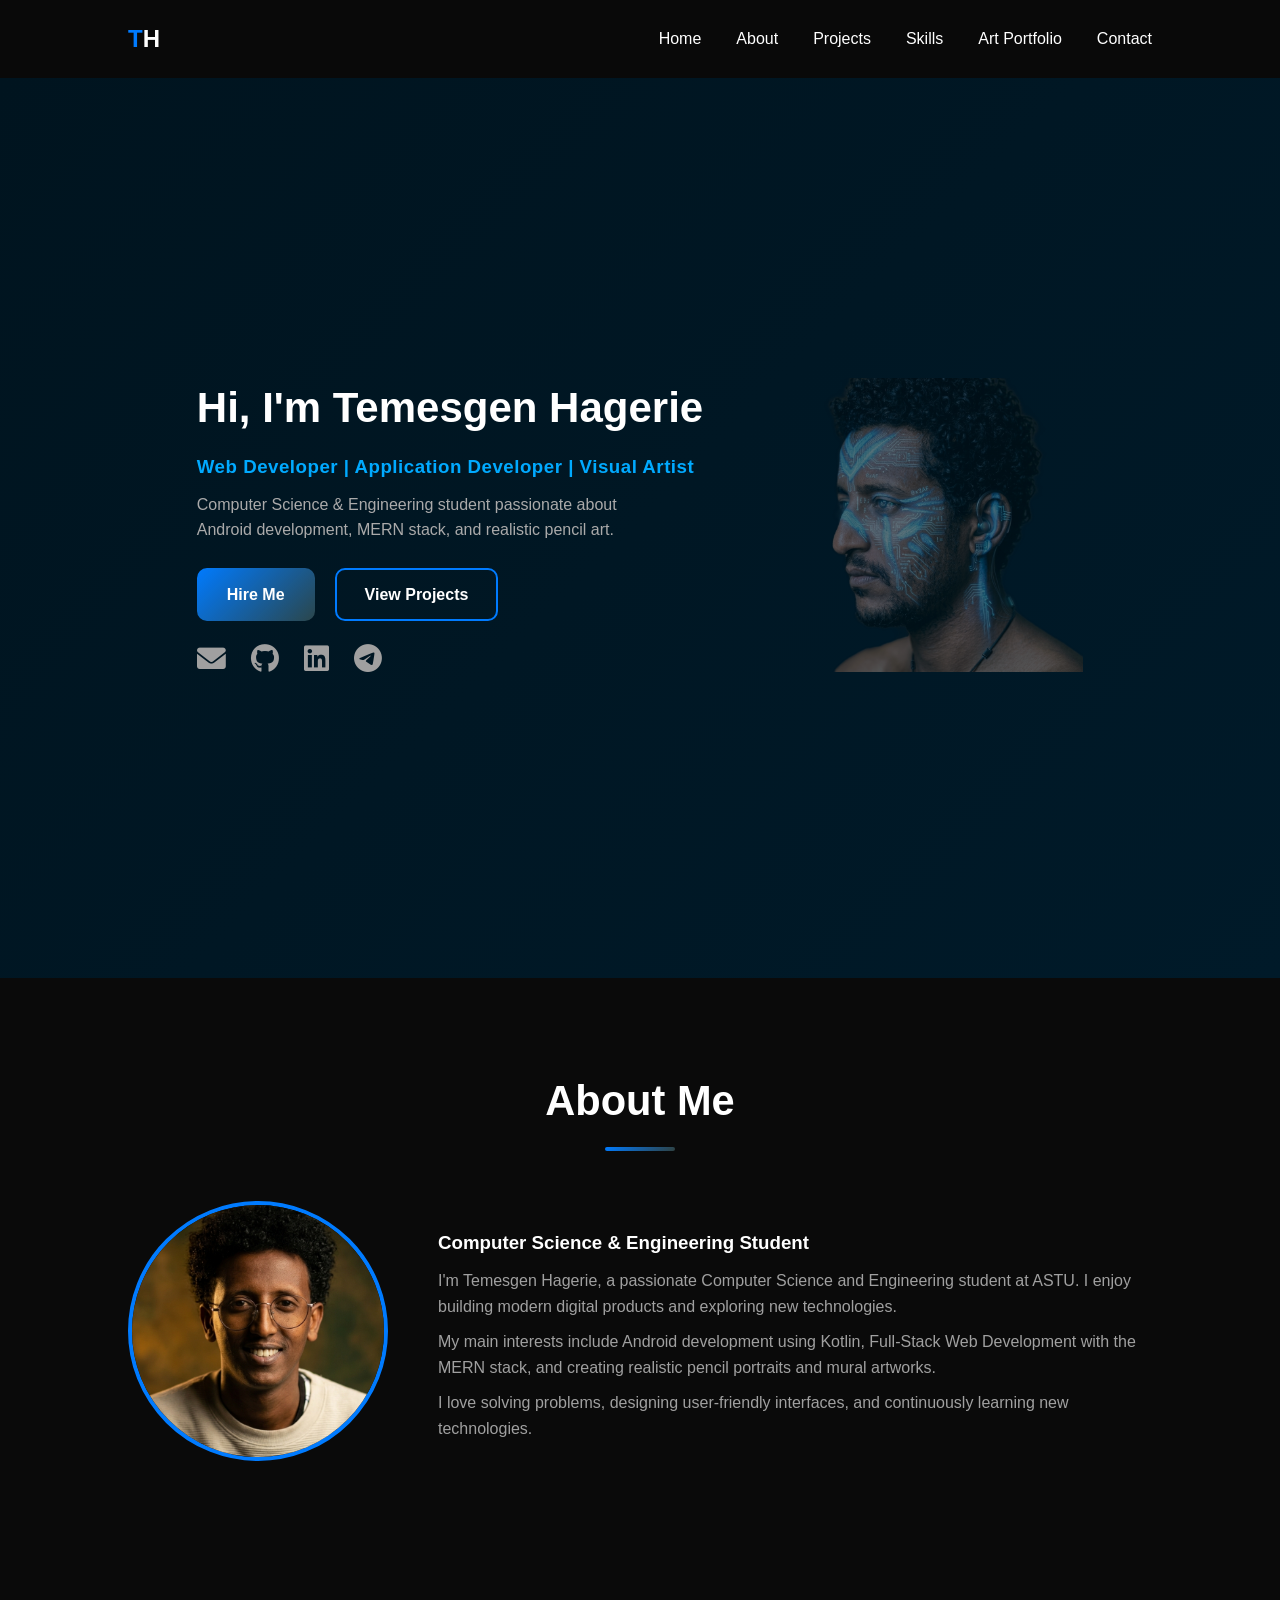
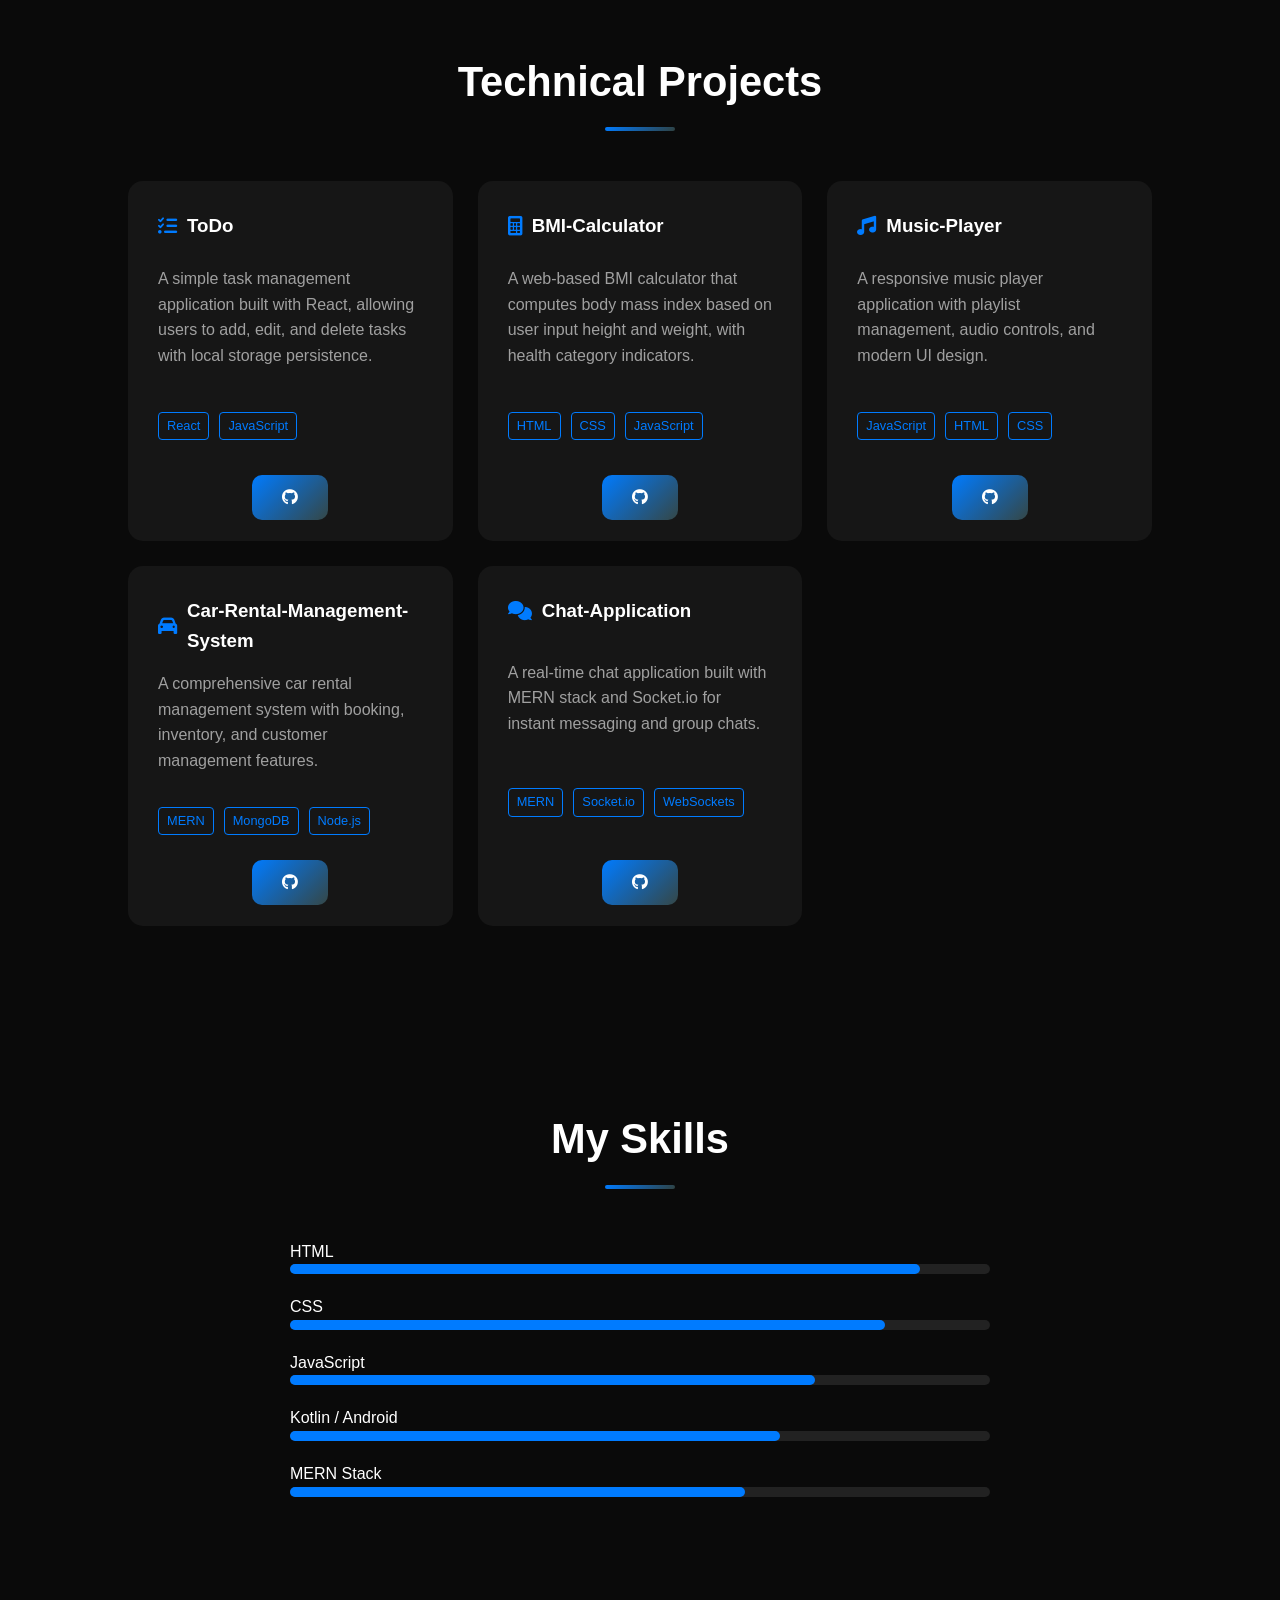
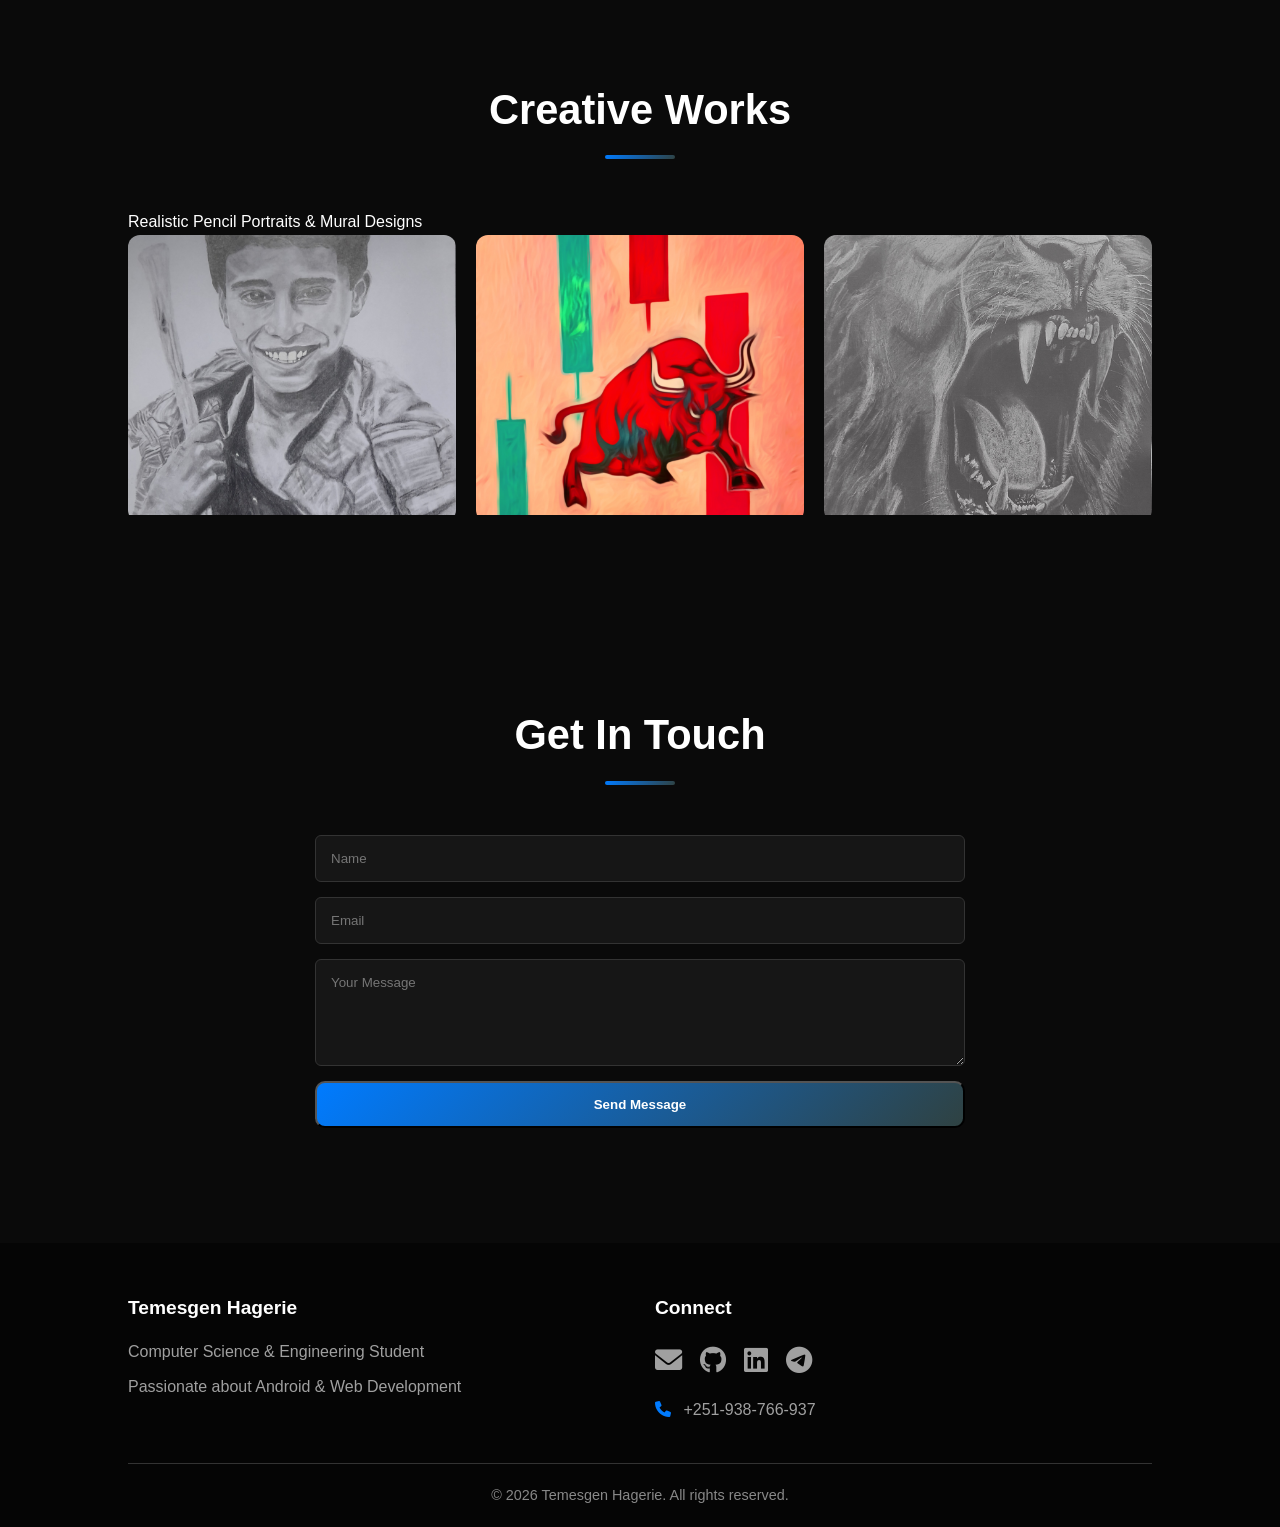
<file: index.html>
<!DOCTYPE html>
<html lang="en">
<head>
<meta charset="UTF-8">
<meta name="viewport" content="width=device-width, initial-scale=1.0">

<title>Temesgen Hagerie | Portfolio</title>

<link rel="stylesheet" href="https://cdnjs.cloudflare.com/ajax/libs/font-awesome/6.0.0/css/all.min.css">
<link rel="stylesheet" href="style.css">

</head>
<body>

<!-- NAVBAR -->

<nav class="navbar">

<div class="logo">
<h1><span class="t">T</span>H</h1>
</div>

<input type="checkbox" id="check">

<label for="check" class="hamburger">
<span></span>
<span></span>
<span></span>
</label>

<ul class="nav-links">
<li><label for="check" class="close-btn"><i class="fas fa-times"></i></label></li>
<li><a href="#home">Home</a></li>
<li><a href="#about">About</a></li>
<li><a href="#projects">Projects</a></li>
<li><a href="#skill">Skills</a></li>
<li><a href="#art">Art Portfolio</a></li>
<li><a href="#contact">Contact</a></li>
</ul>

</nav>

<!-- HERO -->

<section id="home" class="hero">

<div class="hero-content">

<div class="hero-text">

<h1>Hi, I'm Temesgen Hagerie</h1>

<h3>Web Developer | Application Developer | Visual Artist</h3>

<p>
Computer Science & Engineering student passionate about
Android development, MERN stack, and realistic pencil art.
</p>

<div class="hero-buttons">
<a href="#contact" class="btn-primary">Hire Me</a>
<a href="#projects" class="btn-secondary">View Projects</a>
</div>

<div class="social-container">

<a href="mailto:temesgen@gmail.com" class="social-icon gmail"><i class="fas fa-envelope"></i></a>
<a href="https://github.com/Teme16" class="social-icon gh"><i class="fab fa-github"></i></a>
<a href="https://www.linkedin.com/in/temesgen-hagerie" class="social-icon li"><i class="fab fa-linkedin"></i></a>
<a href="https://t.me/temes16" class="social-icon tg"><i class="fab fa-telegram-plane"></i></a>

</div>

</div>

<div class="hero-image">
<img src="bg.png" alt="profile">
</div>

</div>

</section>

<!-- ABOUT -->

<section id="about" class="section">

<h2 class="section-title">About Me</h2>

<div class="about-container">

<div class="about-img">
<img src="me.jpg" alt="Temesgen">
</div>

<div class="about-text">

<h3>Computer Science & Engineering Student</h3>

<p>
I'm <span class="blue">Temesgen Hagerie</span>, a passionate Computer Science
and Engineering student at ASTU. I enjoy building modern digital
products and exploring new technologies.
</p>

<p>
My main interests include Android development using Kotlin,
Full-Stack Web Development with the MERN stack, and creating
realistic pencil portraits and mural artworks.
</p>

<p>
I love solving problems, designing user-friendly interfaces,
and continuously learning new technologies.
</p>

</div>

</div>

</section>

<!-- PROJECTS -->

<section id="projects" class="section">

<h2 class="section-title">Technical Projects</h2>

<div class="grid">

<div class="card">

<h3><i class="fas fa-tasks"></i> ToDo</h3>

<p>
A simple task management application built with React, allowing users to add, edit, and delete tasks with local storage persistence.
</p>

<div class="tech-tags">
<span class="tech-tag">React</span>
<span class="tech-tag">JavaScript</span>
</div>

<div class="card-actions">
<a href="https://github.com/Teme16/ToDo" class="btn-primary"><i class="fab fa-github"></i></a>
</div>

</div>

<div class="card">

<h3><i class="fas fa-calculator"></i> BMI-Calculator</h3>

<p>
A web-based BMI calculator that computes body mass index based on user input height and weight, with health category indicators.
</p>

<div class="tech-tags">
<span class="tech-tag">HTML</span>
<span class="tech-tag">CSS</span>
<span class="tech-tag">JavaScript</span>
</div>

<div class="card-actions">
<a href="https://github.com/Teme16/BMI-Calculator" class="btn-primary"><i class="fab fa-github"></i></a>
</div>

</div>

<div class="card">

<h3><i class="fas fa-music"></i> Music-Player</h3>

<p>
A responsive music player application with playlist management, audio controls, and modern UI design.
</p>

<div class="tech-tags">
<span class="tech-tag">JavaScript</span>
<span class="tech-tag">HTML</span>
<span class="tech-tag">CSS</span>
</div>

<div class="card-actions">
<a href="https://github.com/Teme16/Music-Player" class="btn-primary"><i class="fab fa-github"></i></a>
</div>

</div>

<div class="card">

<h3><i class="fas fa-car"></i> Car-Rental-Management-System</h3>

<p>
A comprehensive car rental management system with booking, inventory, and customer management features.
</p>

<div class="tech-tags">
<span class="tech-tag">MERN</span>
<span class="tech-tag">MongoDB</span>
<span class="tech-tag">Node.js</span>
</div>

<div class="card-actions">
<a href="https://github.com/Teme16/Car-Rental-Management-System" class="btn-primary"><i class="fab fa-github"></i></a>
</div>

</div>

<div class="card">

<h3><i class="fas fa-comments"></i> Chat-Application</h3>

<p>
A real-time chat application built with MERN stack and Socket.io for instant messaging and group chats.
</p>

<div class="tech-tags">
<span class="tech-tag">MERN</span>
<span class="tech-tag">Socket.io</span>
<span class="tech-tag">WebSockets</span>
</div>

<div class="card-actions">
<a href="https://github.com/Teme16/Chat-Application" class="btn-primary"><i class="fab fa-github"></i></a>
</div>

</div>

</div>

</section>

<!-- SKILLS -->

<section id="skill" class="section">

<h2 class="section-title">My Skills</h2>

<div class="skills-container">

<div class="skill">
<p>HTML</p>
<div class="skill-bar"><div class="skill-level html"></div></div>
</div>

<div class="skill">
<p>CSS</p>
<div class="skill-bar"><div class="skill-level css"></div></div>
</div>

<div class="skill">
<p>JavaScript</p>
<div class="skill-bar"><div class="skill-level js"></div></div>
</div>

<div class="skill">
<p>Kotlin / Android</p>
<div class="skill-bar"><div class="skill-level kotlin"></div></div>
</div>

<div class="skill">
<p>MERN Stack</p>
<div class="skill-bar"><div class="skill-level mern"></div></div>
</div>

</div>

</section>

<!-- ART -->

<section id="art" class="section">

<h2 class="section-title">Creative Works</h2>

<p class="art-text">
Realistic Pencil Portraits & Mural Designs
</p>

<div class="gallery-grid">

<div class="gallery-item">
<img src="art4.jpg" alt="Realistic Pencil Portrait">
<div class="overlay">
<h4>Realistic Portrait</h4>
<p>Pencil Art - 2024</p>
</div>
</div>

<div class="gallery-item">
<img src="mural1.jpg" alt="Mural Design">
<div class="overlay">
<h4>Mural Design</h4>
<p>Wall Art - 2023</p>
</div>
</div>

<div class="gallery-item">
<img src="art7.jpg" alt="Character Sketch">
<div class="overlay">
<h4>Character Sketch</h4>
<p>Detailed Drawing - 2024</p>
</div>
</div>

</div>

</section>

<!-- CONTACT -->

<section id="contact" class="section">

<h2 class="section-title">Get In Touch</h2>

<div class="contact-container">

<form class="contact-form">

<input type="text" placeholder="Name" required>
<input type="email" placeholder="Email" required>

<textarea placeholder="Your Message" rows="5" required></textarea>

<button type="submit" class="btn-primary">
Send Message
</button>

</form>

</div>

</section>

<!-- FOOTER -->

<footer class="footer">

<div class="footer-container">

<div class="footer-section">
<h4>Temesgen Hagerie</h4>
<p>Computer Science & Engineering Student</p>
<p>Passionate about Android & Web Development</p>
</div>

<div class="footer-section">
<h4>Connect</h4>
<div class="footer-social">
<a href="mailto:temesgen@gmail.com" class="social-icon gmail"><i class="fas fa-envelope"></i></a>
<a href="https://github.com/Teme16" class="social-icon gh"><i class="fab fa-github"></i></a>
<a href="https://www.linkedin.com/in/temesgen-hagerie" class="social-icon li"><i class="fab fa-linkedin"></i></a>
<a href="https://t.me/temes16" class="social-icon tg"><i class="fab fa-telegram-plane"></i></a>
</div>

<p><i class="fas fa-phone"></i> +251-938-766-937</p>
</div>

</div>

<div class="footer-bottom">
<p>&copy; 2026 Temesgen Hagerie. All rights reserved.</p>
</div>

</footer>

</body>
</html>
</file>
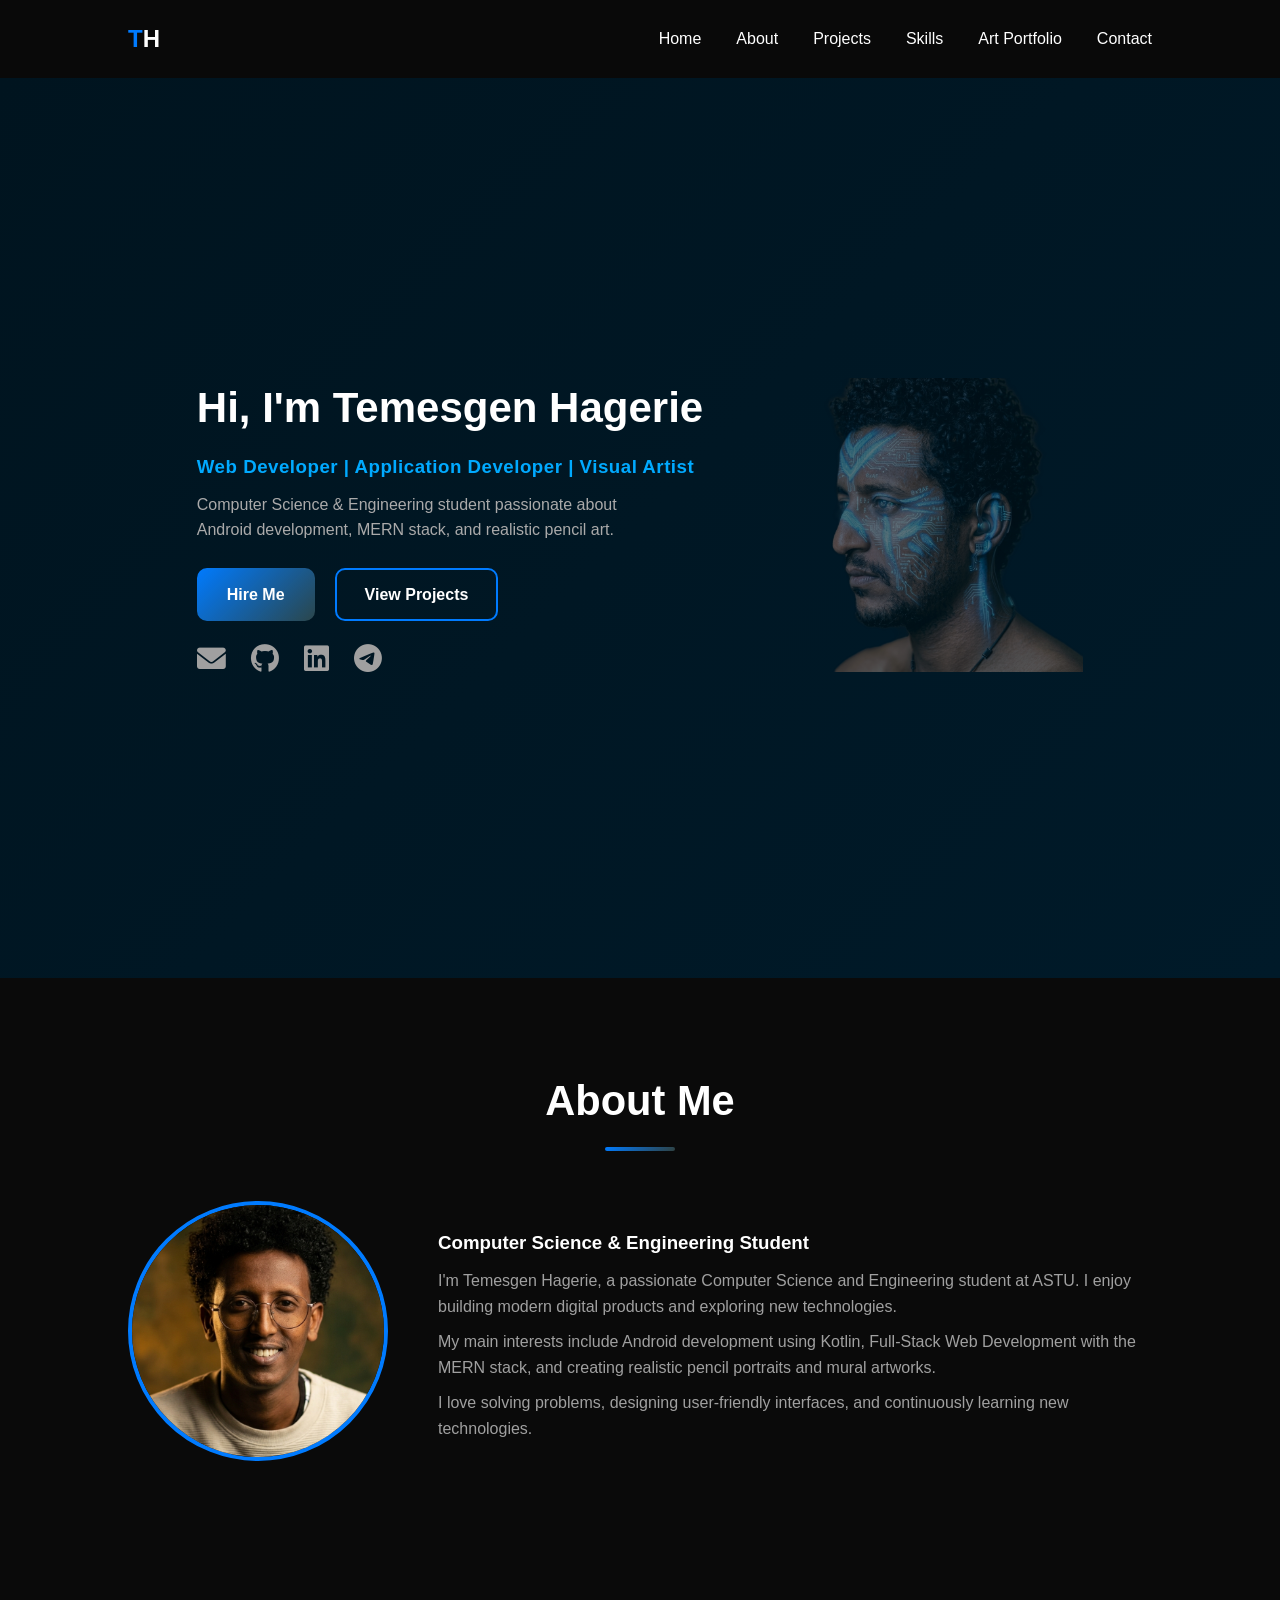
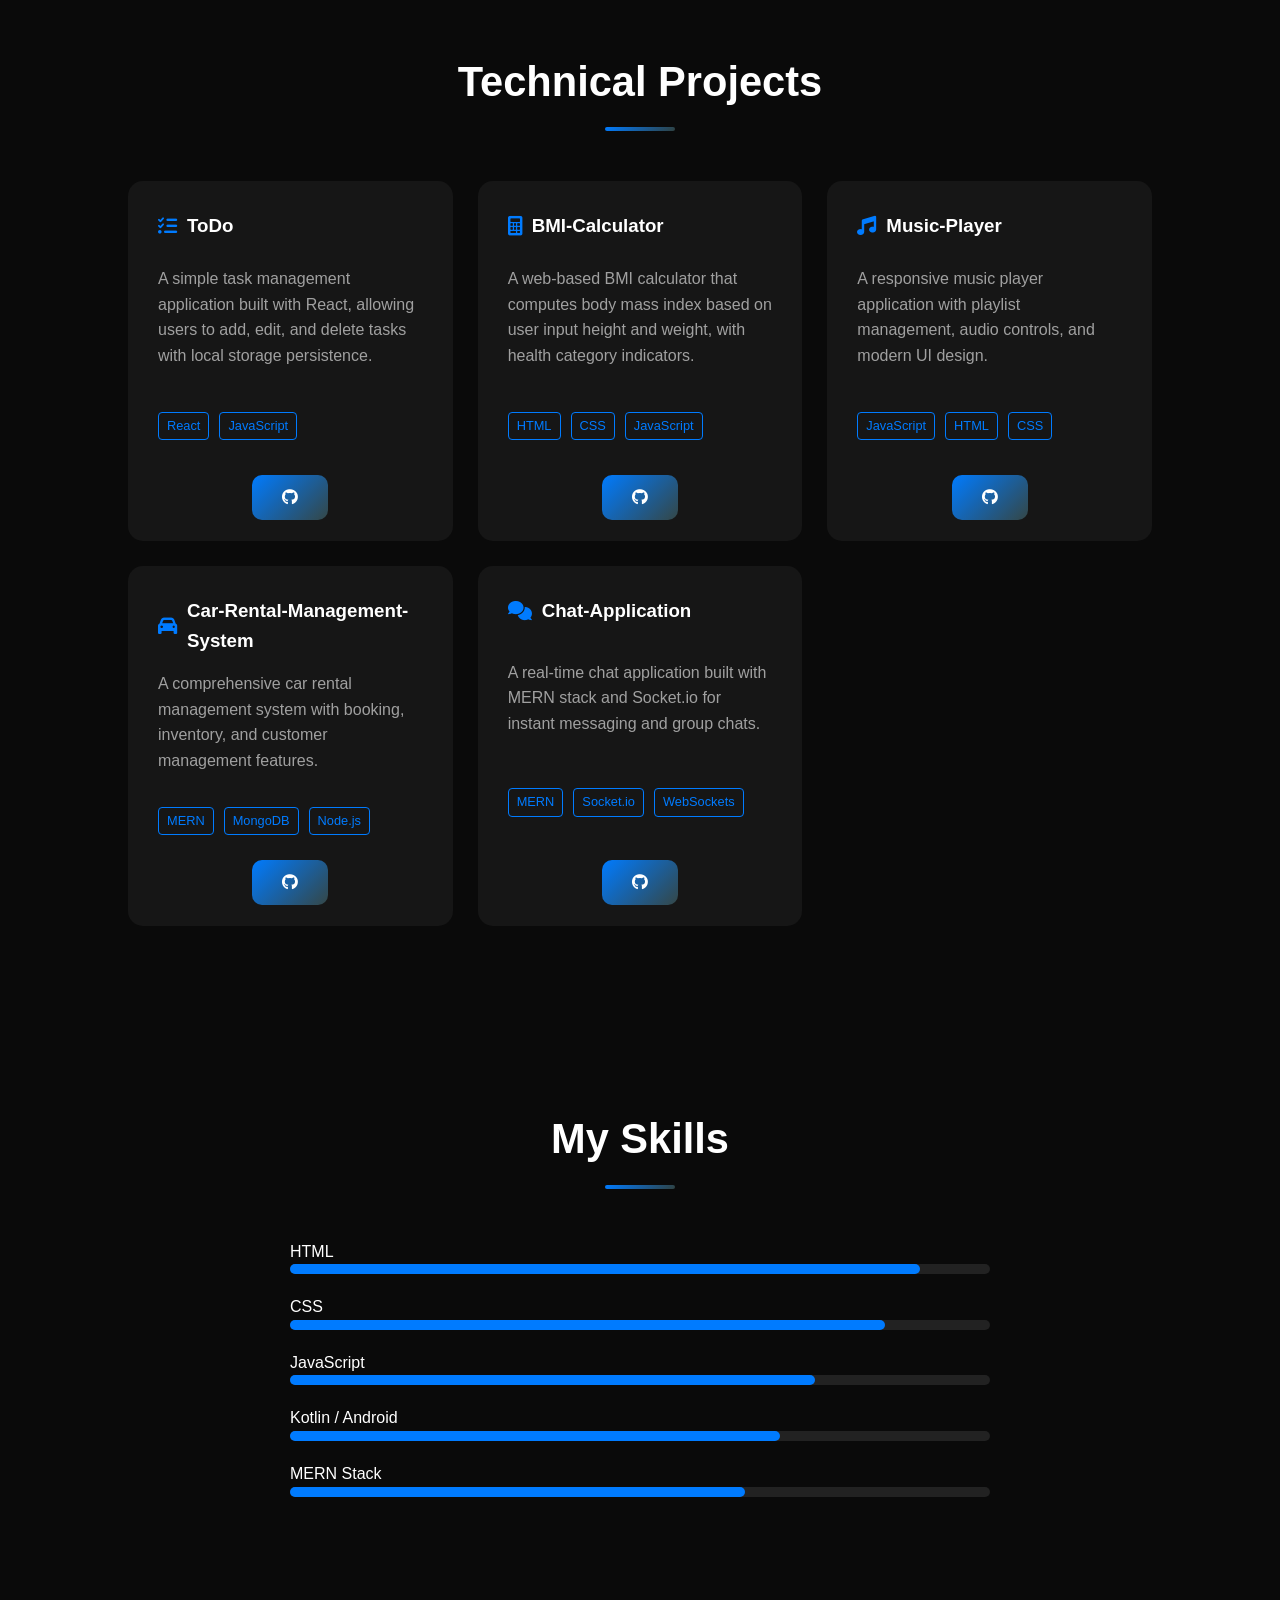
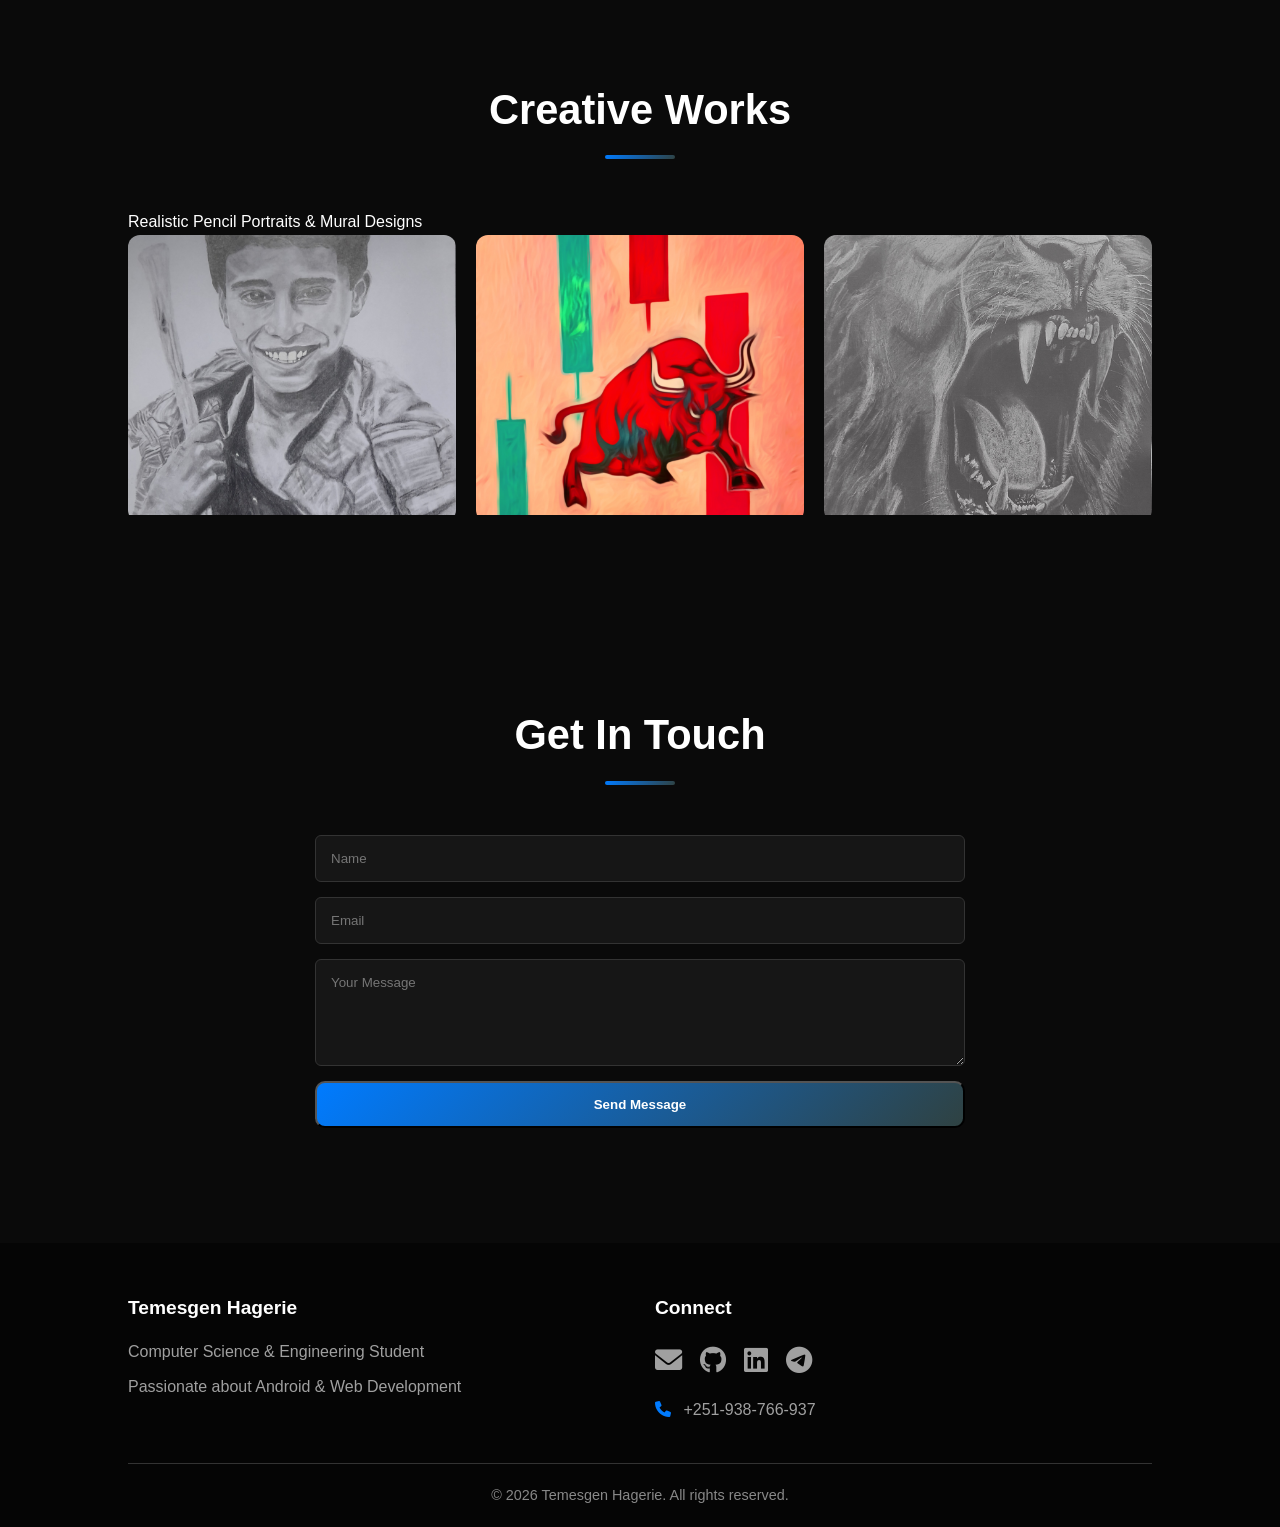
<file: portfolio.html>
<!DOCTYPE html>
<html lang="en">
<head>
<meta charset="UTF-8">
<meta name="viewport" content="width=device-width, initial-scale=1.0">

<title>Temesgen Hagerie | Portfolio</title>

<link rel="stylesheet" href="https://cdnjs.cloudflare.com/ajax/libs/font-awesome/6.0.0/css/all.min.css">
<link rel="stylesheet" href="style.css">

</head>
<body>

<!-- NAVBAR -->

<nav class="navbar">

<div class="logo">
<h1><span class="t">T</span>H</h1>
</div>

<input type="checkbox" id="check">

<label for="check" class="hamburger">
<span></span>
<span></span>
<span></span>
</label>

<ul class="nav-links">
<li><a href="#home">Home</a></li>
<li><a href="#about">About</a></li>
<li><a href="#projects">Projects</a></li>
<li><a href="#skill">Skills</a></li>
<li><a href="#art">Art Portfolio</a></li>
<li><a href="#contact">Contact</a></li>
</ul>

</nav>

<!-- HERO -->

<section id="home" class="hero">

<div class="hero-content">

<div class="hero-text">

<h1>Hi, I'm Temesgen Hagerie</h1>

<h3>Web Developer | Application Developer | Visual Artist</h3>

<p>
Computer Science & Engineering student passionate about
Android development, MERN stack, and realistic pencil art.
</p>

<div class="hero-buttons">
<a href="#contact" class="btn-primary">Hire Me</a>
<a href="#projects" class="btn-secondary">View Projects</a>
</div>

<div class="social-container">

<a href="mailto:temesgen@gmail.com" class="social-icon gmail"><i class="fas fa-envelope"></i></a>
<a href="https://github.com/Teme16" class="social-icon gh"><i class="fab fa-github"></i></a>
<a href="https://www.linkedin.com/in/temesgen-hagerie" class="social-icon li"><i class="fab fa-linkedin"></i></a>
<a href="https://t.me/temes16" class="social-icon tg"><i class="fab fa-telegram-plane"></i></a>

</div>

</div>

<div class="hero-image">
<img src="bg.png" alt="profile">
</div>

</div>

</section>

<!-- ABOUT -->

<section id="about" class="section">

<h2 class="section-title">About Me</h2>

<div class="about-container">

<div class="about-img">
<img src="me.jpg" alt="Temesgen">
</div>

<div class="about-text">

<h3>Computer Science & Engineering Student</h3>

<p>
I'm <span class="blue">Temesgen Hagerie</span>, a passionate Computer Science
and Engineering student at ASTU. I enjoy building modern digital
products and exploring new technologies.
</p>

<p>
My main interests include Android development using Kotlin,
Full-Stack Web Development with the MERN stack, and creating
realistic pencil portraits and mural artworks.
</p>

<p>
I love solving problems, designing user-friendly interfaces,
and continuously learning new technologies.
</p>

</div>

</div>

</section>

<!-- PROJECTS -->

<section id="projects" class="section">

<h2 class="section-title">Technical Projects</h2>

<div class="grid">

<div class="card">

<h3><i class="fas fa-tasks"></i> ToDo</h3>

<p>
A simple task management application built with React, allowing users to add, edit, and delete tasks with local storage persistence.
</p>

<div class="tech-tags">
<span class="tech-tag">React</span>
<span class="tech-tag">JavaScript</span>
</div>

<div class="card-actions">
<a href="https://github.com/Teme16/ToDo" class="btn-primary"><i class="fab fa-github"></i></a>
</div>

</div>

<div class="card">

<h3><i class="fas fa-calculator"></i> BMI-Calculator</h3>

<p>
A web-based BMI calculator that computes body mass index based on user input height and weight, with health category indicators.
</p>

<div class="tech-tags">
<span class="tech-tag">HTML</span>
<span class="tech-tag">CSS</span>
<span class="tech-tag">JavaScript</span>
</div>

<div class="card-actions">
<a href="https://github.com/Teme16/BMI-Calculator" class="btn-primary"><i class="fab fa-github"></i></a>
</div>

</div>

<div class="card">

<h3><i class="fas fa-music"></i> Music-Player</h3>

<p>
A responsive music player application with playlist management, audio controls, and modern UI design.
</p>

<div class="tech-tags">
<span class="tech-tag">JavaScript</span>
<span class="tech-tag">HTML</span>
<span class="tech-tag">CSS</span>
</div>

<div class="card-actions">
<a href="https://github.com/Teme16/Music-Player" class="btn-primary"><i class="fab fa-github"></i></a>
</div>

</div>

<div class="card">

<h3><i class="fas fa-car"></i> Car-Rental-Management-System</h3>

<p>
A comprehensive car rental management system with booking, inventory, and customer management features.
</p>

<div class="tech-tags">
<span class="tech-tag">MERN</span>
<span class="tech-tag">MongoDB</span>
<span class="tech-tag">Node.js</span>
</div>

<div class="card-actions">
<a href="https://github.com/Teme16/Car-Rental-Management-System" class="btn-primary"><i class="fab fa-github"></i></a>
</div>

</div>

<div class="card">

<h3><i class="fas fa-comments"></i> Chat-Application</h3>

<p>
A real-time chat application built with MERN stack and Socket.io for instant messaging and group chats.
</p>

<div class="tech-tags">
<span class="tech-tag">MERN</span>
<span class="tech-tag">Socket.io</span>
<span class="tech-tag">WebSockets</span>
</div>

<div class="card-actions">
<a href="https://github.com/Teme16/Chat-Application" class="btn-primary"><i class="fab fa-github"></i></a>
</div>

</div>

</div>

</section>

<!-- SKILLS -->

<section id="skill" class="section">

<h2 class="section-title">My Skills</h2>

<div class="skills-container">

<div class="skill">
<p>HTML</p>
<div class="skill-bar"><div class="skill-level html"></div></div>
</div>

<div class="skill">
<p>CSS</p>
<div class="skill-bar"><div class="skill-level css"></div></div>
</div>

<div class="skill">
<p>JavaScript</p>
<div class="skill-bar"><div class="skill-level js"></div></div>
</div>

<div class="skill">
<p>Kotlin / Android</p>
<div class="skill-bar"><div class="skill-level kotlin"></div></div>
</div>

<div class="skill">
<p>MERN Stack</p>
<div class="skill-bar"><div class="skill-level mern"></div></div>
</div>

</div>

</section>

<!-- ART -->

<section id="art" class="section">

<h2 class="section-title">Creative Works</h2>

<p class="art-text">
Realistic Pencil Portraits & Mural Designs
</p>

<div class="gallery-grid">

<div class="gallery-item">
<img src="art4.jpg" alt="Realistic Pencil Portrait">
<div class="overlay">
<h4>Realistic Portrait</h4>
<p>Pencil Art - 2024</p>
</div>
</div>

<div class="gallery-item">
<img src="mural1.jpg" alt="Mural Design">
<div class="overlay">
<h4>Mural Design</h4>
<p>Wall Art - 2023</p>
</div>
</div>

<div class="gallery-item">
<img src="art7.jpg" alt="Character Sketch">
<div class="overlay">
<h4>Character Sketch</h4>
<p>Detailed Drawing - 2024</p>
</div>
</div>

</div>

</section>

<!-- CONTACT -->

<section id="contact" class="section">

<h2 class="section-title">Get In Touch</h2>

<div class="contact-container">

<form class="contact-form">

<input type="text" placeholder="Name" required>
<input type="email" placeholder="Email" required>

<textarea placeholder="Your Message" rows="5" required></textarea>

<button type="submit" class="btn-primary">
Send Message
</button>

</form>

</div>

</section>

<!-- FOOTER -->

<footer class="footer">

<div class="footer-container">

<div class="footer-section">
<h4>Temesgen Hagerie</h4>
<p>Computer Science & Engineering Student</p>
<p>Passionate about Android & Web Development</p>
</div>

<div class="footer-section">
<h4>Connect</h4>
<div class="footer-social">
<a href="mailto:temesgen@gmail.com" class="social-icon gmail"><i class="fas fa-envelope"></i></a>
<a href="https://github.com/Teme16" class="social-icon gh"><i class="fab fa-github"></i></a>
<a href="https://www.linkedin.com/in/temesgen-hagerie" class="social-icon li"><i class="fab fa-linkedin"></i></a>
<a href="https://t.me/temes16" class="social-icon tg"><i class="fab fa-telegram-plane"></i></a>
</div>

<p><i class="fas fa-phone"></i> +251-938-766-937</p>
</div>

</div>

<div class="footer-bottom">
<p>&copy; 2026 Temesgen Hagerie. All rights reserved.</p>
</div>

</footer>

</body>
</html>
</file>
<file: style.css>
:root{
--blue:#007bff;
--dark:#0a0a0a;
--card:#161616;
--text:#ffffff;
--gray:#a0a0a0;
--gradient:linear-gradient(135deg,#007bff,#4a6a6a94);
}

*{
margin:0;
padding:0;
box-sizing:border-box;
font-family:'Segoe UI',sans-serif;
}

body{
background:var(--dark);
color:var(--text);
line-height:1.6;
overflow-x:hidden;
}

html{
scroll-behavior:smooth;
}

/* SECTION */

.section{
padding:90px 10%;
}

.section-title{
text-align:center;
font-size:2.6rem;
margin-bottom:50px;
}

.section-title::after{
content:"";
width:70px;
height:4px;
background:var(--gradient);
display:block;
margin:12px auto;
border-radius:3px;
}

/* NAVBAR */

.navbar{
display:flex;
justify-content:space-between;
align-items:center;
padding:20px 10%;
background:rgba(10,10,10,0.85);
backdrop-filter:blur(10px);
position:sticky;
top:0;
z-index:1000;
}

.t{
color:var(--blue);
}

.nav-links{
display:flex;
list-style:none;
gap:35px;
}

.nav-links a{
text-decoration:none;
color:white;
position:relative;
}

.nav-links a::after{
content:"";
position:absolute;
width:0%;
height:2px;
background:var(--blue);
bottom:-5px;
left:0;
transition:.3s;
}

.nav-links a:hover::after{
width:100%;
}

.close-btn{
font-size:1.8rem;
color:white;
cursor:pointer;
margin-bottom:15px;
display:none;
}

.close-btn i{
color:white;
}

@media(max-width:1024px){
.nav-links li:first-child{
 display:flex;
 justify-content:flex-end;
 padding:10px 20px;
}
.close-btn{
 display:block;
}
}

@media(max-width:768px){
.nav-links{
 position:fixed;
 right:0;
 top:0;
 width:70%;
 height:100vh;
 background:var(--card);
 flex-direction:column;
 justify-content:flex-start;
 align-items:flex-start;
 transition:.5s;
 z-index:1001;
 }

.nav-links li:first-child{display:flex;justify-content:flex-end;padding:18px 20px;width:100%;}

.nav-links a{font-size:1.1rem;padding:12px 20px;width:100%;}

.close-btn{font-size:1.8rem; padding:10px 20px;}
}

/* HERO */

.hero{
min-height:100vh;
display:flex;
align-items:center;
justify-content:center;
background:linear-gradient(135deg,#00141f,#001a29);
}

.hero-content{
display:flex;
align-items:center;
justify-content:space-between;
gap:40px;
padding:40px;
}

.hero-text h1{
font-size:42px;
}

.hero-text h3{
color:#00aaff;
margin:10px 0;
letter-spacing: 0.5px;
}


.hero-text{
opacity:0;
animation: fadeInText 1.2s ease-out forwards;
}

@keyframes fadeInText {
from { opacity: 0; transform: translateY(15px); }
to { opacity: 1; transform: translateY(0); }
}

.hero-text p{
color:#aaa;
max-width:420px;
margin-bottom:25px;
}

.hero-buttons{
animation: fadeInUp 1s ease-out 0.5s both;
display:flex;
gap:20px;
}

.hero-buttons a:nth-child(2){
animation-delay: 0.7s;
}

/* IMAGE */

.hero-image{
animation: fadeInScale 1.5s ease-out 0.3s both;
}

.hero-image img{
width:340px;
opacity:.4;
transition:.3s;
}

.hero-image img:hover{
opacity:.8;
transform:translateY(-4px);
}

/* BUTTON */

.btn-primary{
background:var(--gradient);
color:white;
padding:14px 30px;
border-radius:10px;
text-decoration:none;
font-weight:bold;
}

.btn-primary:hover{
background:white;
color:#00141f;
box-shadow:0 0 20px rgba(0,115,255,.6);
transform:translateY(-3px);
}

.btn-secondary{
background:transparent;
color:white;
border:2px solid var(--blue);
padding:12px 28px;
border-radius:10px;
text-decoration:none;
font-weight:bold;
transition:.3s;
}

.btn-secondary:hover{
background:var(--blue);
color:white;
box-shadow:0 0 20px rgba(0,115,255,.4);
transform:translateY(-3px);
}

/* SOCIAL */

.social-container{
animation: fadeInUp 1s ease-out 0.8s both;
display:flex;
justify-content:flex-start;
gap:25px;
font-size:1.8rem;
margin-top:15px;
}

.social-container a{
color:var(--gray);
transition:.3s;
}

.social-container a:hover{
color:var(--blue);
transform:translateY(-4px);
}

/* PROJECTS */

.grid{
display:grid;
grid-template-columns:repeat(auto-fit,minmax(280px,1fr));
gap:25px;
}

.card{
background:var(--card);
padding:30px;
border-radius:15px;
transition:.3s;

/* Ensure all cards stay aligned in height */
display:flex;
flex-direction:column;
justify-content:space-between;
min-height:360px;
}

.card:hover{
transform:translateY(-8px);
box-shadow:0 20px 40px rgba(0,0,0,.6);
}

.card h3{
display:flex;
align-items:center;
gap:10px;
}

.card h3 i{
color:var(--blue);
font-size:1.2rem;
}

.card p{
color:var(--gray);
}

.tech-tags{
display:flex;
flex-wrap:wrap;
gap:10px;
margin-top:18px;
}

.card-actions{
margin-top:20px;
text-align:center;
}

.card .btn-primary{
min-width:100px;
}

.tech-tag{
color:var(--blue);
border:1px solid var(--blue);
padding:3px 8px;
font-size:.8rem;
border-radius:4px;
transition:.3s;
cursor:default;
}

.tech-tag:hover{
background:var(--blue);
color:white;
}

/* ABOUT */

.about-container{
display:flex;
align-items:center;
gap:50px;
max-width:1100px;
margin:auto;
}

.about-img img{
width:260px;
border-radius:50%;
border:4px solid var(--blue);
}

.about-text p{
color:var(--gray);
margin-top:10px;
}

/* SKILLS */

.skills-container{
max-width:700px;
margin:auto;
display:flex;
flex-direction:column;
gap:20px;
}

.skill-bar{
width:100%;
height:10px;
background:#222;
border-radius:10px;
}

.skill-level{
height:100%;
background:var(--blue);
border-radius:10px;
width:0;
}

.html{
width:90%;
animation: fill90 2s ease-in-out 0.5s forwards;
}

.css{
width:85%;
animation: fill85 2s ease-in-out 1s forwards;
}

.js{
width:75%;
animation: fill75 2s ease-in-out 1.5s forwards;
}

.kotlin{
width:70%;
animation: fill70 2s ease-in-out 2s forwards;
}

.mern{
width:65%;
animation: fill65 2s ease-in-out 2.5s forwards;
}

@keyframes fill90 {
0% { width: 0; }
100% { width: 90%; }
}

@keyframes fill85 {
0% { width: 0; }
100% { width: 85%; }
}

@keyframes fill75 {
0% { width: 0; }
100% { width: 75%; }
}

@keyframes fill70 {
0% { width: 0; }
100% { width: 70%; }
}

@keyframes fill65 {
0% { width: 0; }
100% { width: 65%; }
}

/* HERO ANIMATIONS */

@keyframes slideInLeft {
0% {
transform: translateX(-50px);
opacity: 0;
}
100% {
transform: translateX(0);
opacity: 1;
}
}

@keyframes fadeInScale {
0% {
transform: scale(0.9);
opacity: 0;
}
100% {
transform: scale(1);
opacity: 1;
}
}

@keyframes fadeInUp {
0% {
transform: translateY(30px);
opacity: 0;
}
100% {
transform: translateY(0);
opacity: 1;
}
}

/* GALLERY */

.gallery-grid{
display:grid;
grid-template-columns:repeat(auto-fit,minmax(250px,1fr));
gap:20px;
}

.gallery-item{
position:relative;
overflow:hidden;
border-radius:12px;
}

.gallery-item img{
width:100%;
height:280px;
object-fit:cover;
transition:.4s;
}

.gallery-item:hover img{
transform:scale(1.05);
}

.overlay{
position:absolute;
top:0;
left:0;
width:100%;
height:100%;
background:linear-gradient(135deg, rgba(0,115,255,0.8), rgba(0,0,0,0.6));
display:flex;
flex-direction:column;
justify-content:center;
align-items:center;
opacity:0;
transition:.4s;
color:white;
text-align:center;
border-radius:12px;
}

.overlay h4{
margin:0;
font-size:1.2rem;
font-weight:bold;
}

.overlay p{
margin:5px 0 0;
font-size:.9rem;
opacity:0.9;
}

.gallery-item:hover .overlay{
opacity:1;
}

/* CONTACT */

.contact-container{
max-width:650px;
margin:auto;
text-align:center;
}

.contact-form{
display:flex;
flex-direction:column;
gap:15px;
margin-bottom:25px;
}

.contact-form input,
.contact-form textarea{
padding:15px;
background:var(--card);
border:1px solid #333;
color:white;
border-radius:6px;
}

/* FOOTER */

.footer{
background:#050505;
color:var(--gray);
padding:50px 10% 20px;
}

.footer-container{
display:grid;
grid-template-columns:repeat(auto-fit,minmax(250px,1fr));
gap:30px;
margin-bottom:30px;
}

.footer-section h4{
color:white;
margin-bottom:15px;
font-size:1.2rem;
}

.footer-section p{
margin-bottom:10px;
line-height:1.6;
}

.footer-section p i{
color: var(--blue);
margin-right: 8px;
}

.footer-section ul{
list-style:none;
padding:0;
}

.footer-section ul li{
margin-bottom:8px;
}

.footer-section ul li a{
color:var(--gray);
text-decoration:none;
transition:.3s;
}

.footer-section ul li a:hover{
color:var(--blue);
}

.footer-social{
display:flex;
gap:18px;
margin-bottom:15px;
}

.footer-social .social-icon{
color:var(--gray);
font-size:1.7rem;
transition:.3s;
}

.footer-social .social-icon:hover{
color:var(--blue);
transform:translateY(-3px);
}

.footer-bottom{
border-top:1px solid #333;
padding-top:20px;
text-align:center;
color:#888;
font-size:.9rem;
}

/* MOBILE */

#check{
display:none;
}

.hamburger{
display:none;
flex-direction:column;
gap:5px;
cursor:pointer;
}

.hamburger span{
width:25px;
height:3px;
background:white;
}

@media(max-width:768px){

/* HERO */
.hero-content{
flex-direction:column;
text-align:center;
gap:30px;
padding:20px;
}

.hero-text h1{
font-size:36px;
}

.hero-text h3{
font-size:1.1rem;
}

.hero-text p{
font-size:.9rem;
max-width:100%;
}

.hero-buttons{
margin-top:20px;
}

.social-container{
justify-content:center;
gap:20px;
font-size:1.6rem;
}

/* ABOUT */
.about-container{
flex-direction:column;
text-align:center;
gap:30px;
}

.about-img img{
width:200px;
}

.about-text h3{
font-size:1.3rem;
}

/* PROJECTS */
.grid{
gap:20px;
}

.card{
padding:25px;
min-height:auto;
}

.card h3{
font-size:1.1rem;
}

.card p{
font-size:.9rem;
}

.tech-tags{
gap:8px;
margin-top:15px;
}

.card-actions{
margin-top:15px;
}

/* SKILLS */
.skills-container{
gap:15px;
max-width:90%;
}

.skill{
padding:10px 0;
}

.skill p{
font-size:.9rem;
}

/* ART */
.art-text{
font-size:.9rem;
}

/* CONTACT */
.contact-container{
padding:20px;
}

.contact-form input,
.contact-form textarea{
font-size:.9rem;
}

/* FOOTER */
.footer{
padding:40px 5%;
}

.footer-container{
grid-template-columns:1fr;
gap:25px;
}

.footer-section{
text-align:center;
}

.footer-social{
justify-content:center;
gap:20px;
font-size:1.5rem;
}

.footer-bottom{
font-size:.8rem;
}

/* NAV */
.nav-links{
position:fixed;
right:-100%;
top:0;
width:70%;
height:100vh;
background:var(--card);
flex-direction:column;
justify-content:center;
align-items:center;
transition:.5s;
z-index:1001;
}

.nav-links a{
font-size:1.2rem;
margin:10px 0;
}

.hamburger{
display:flex;
}

#check:checked ~ .nav-links{
right:0;
}

}

/* TABLET */
@media(min-width:769px) and (max-width:1024px){

.hero-content{
gap:30px;
padding:30px;
}

.hero-text h1{
font-size:38px;
}

.about-container{
gap:40px;
}

.grid{
grid-template-columns:repeat(auto-fit,minmax(300px,1fr));
gap:20px;
}

}

/* SMALL MOBILE */
@media(max-width:480px){

.section{
padding:70px 5%;
}

.hero-content{
padding:15px;
gap:20px;
}

.hero-text h1{
font-size:28px;
}

.hero-text h3{
font-size:1rem;
}

.hero-text p{
font-size:.85rem;
}

.hero-image img{
width:300px;
}

.card{
padding:20px;
}

.card h3{
font-size:1rem;
}

.card p{
font-size:.85rem;
}

.footer{
padding:30px 5%;
}

.footer-section h4{
font-size:1rem;
}

.footer-section p{
font-size:.85rem;
}

}
</file>
